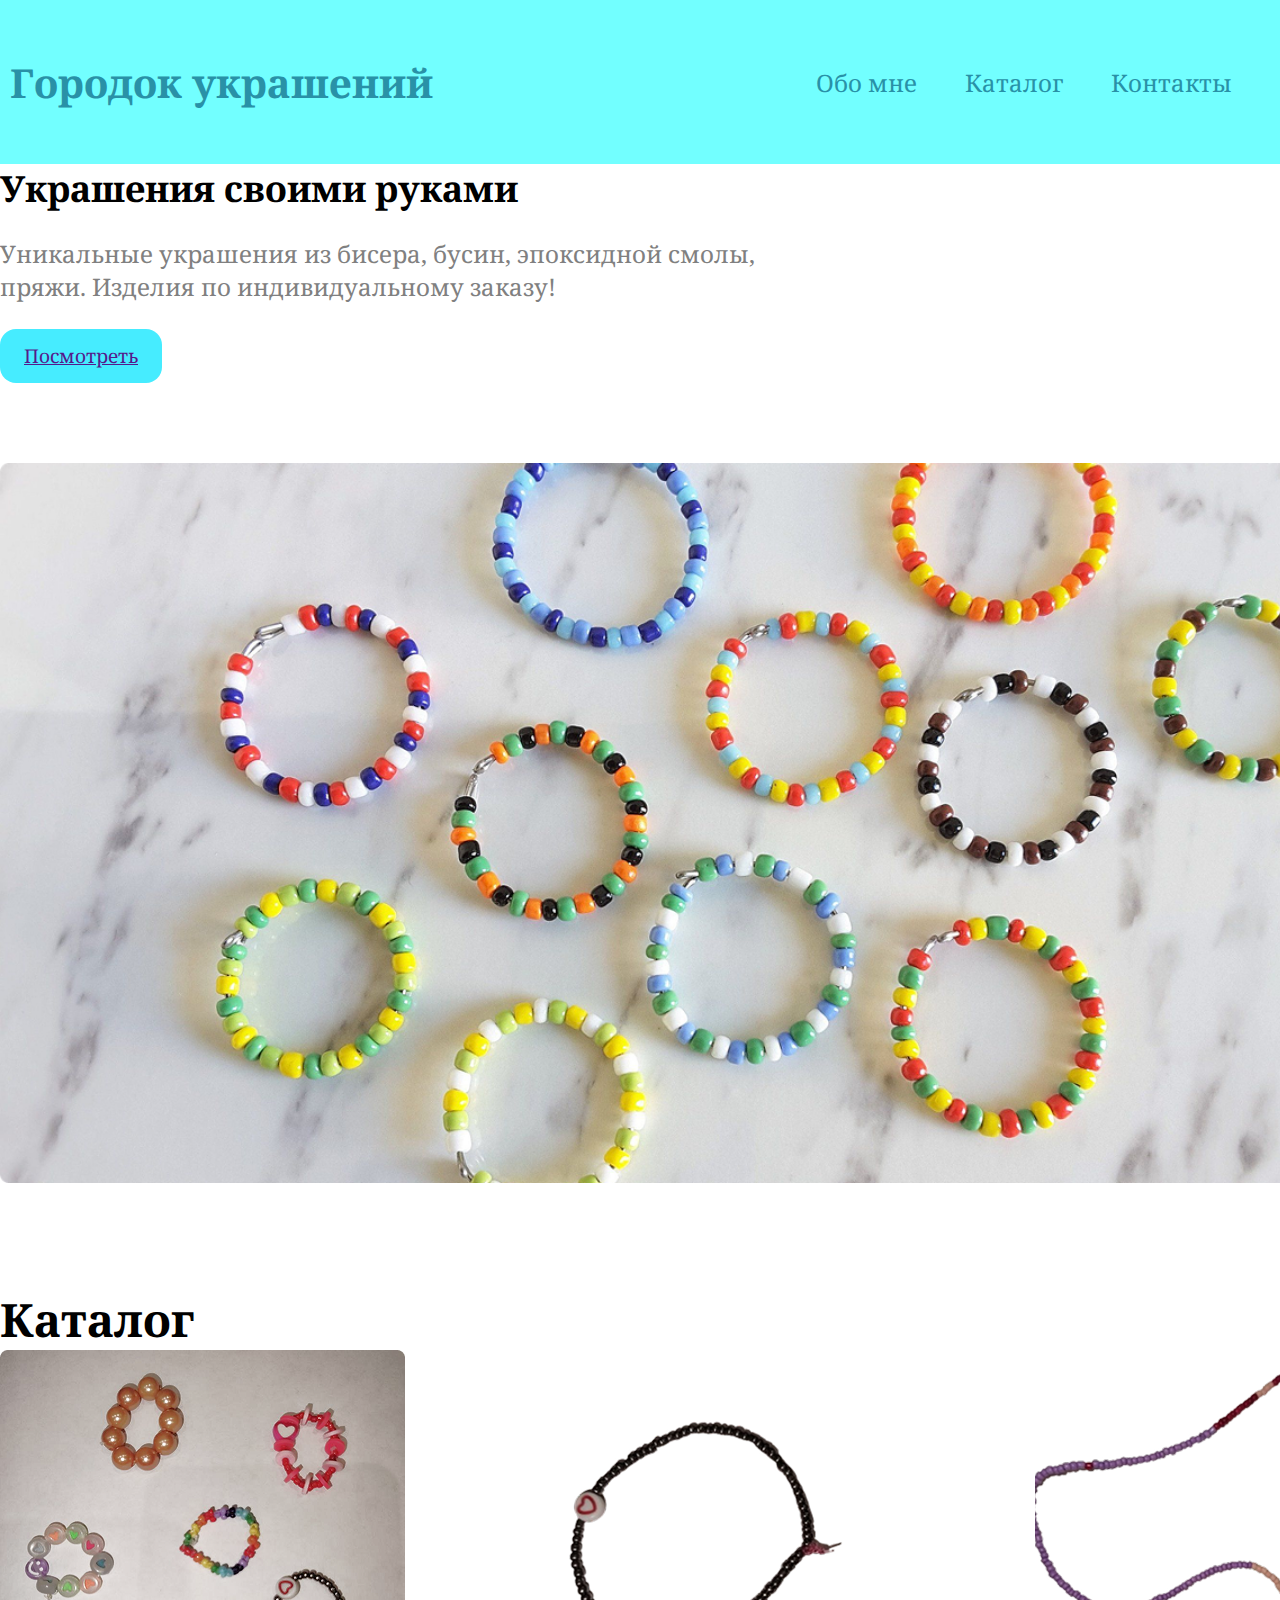
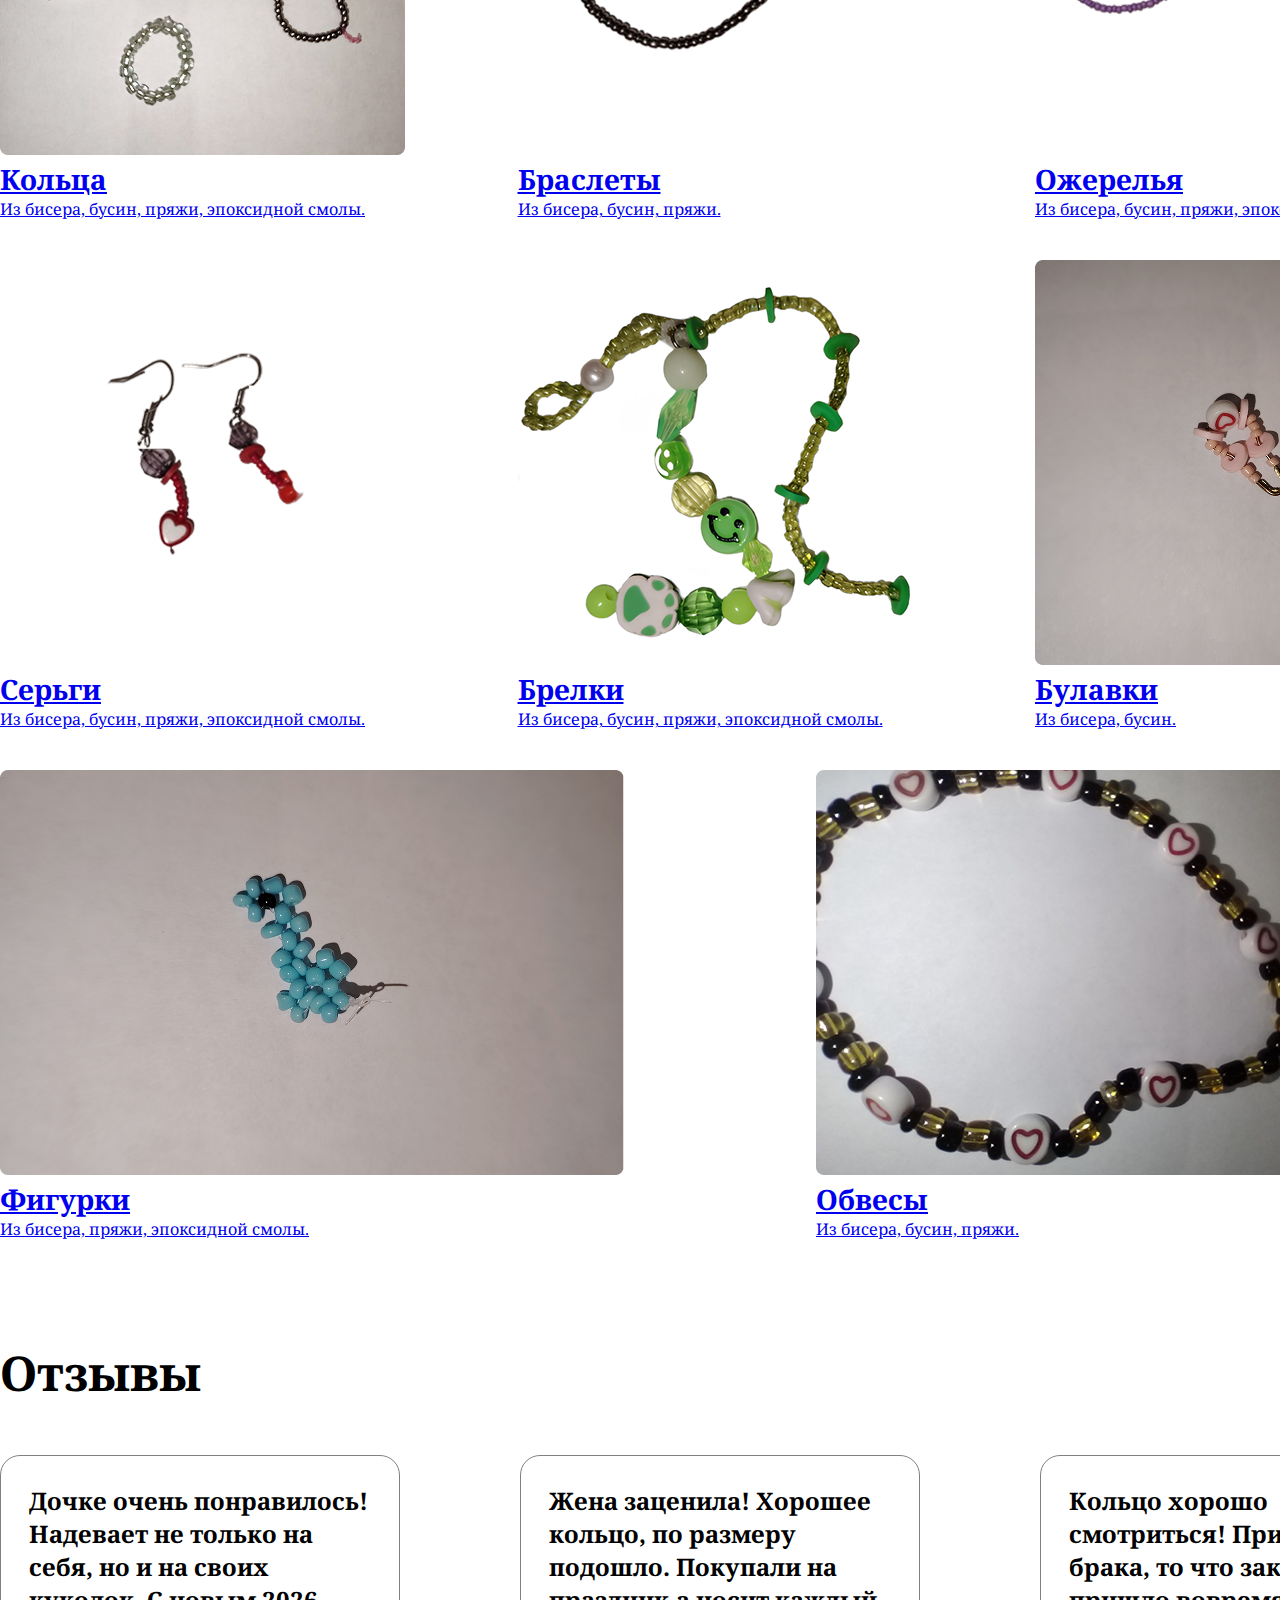
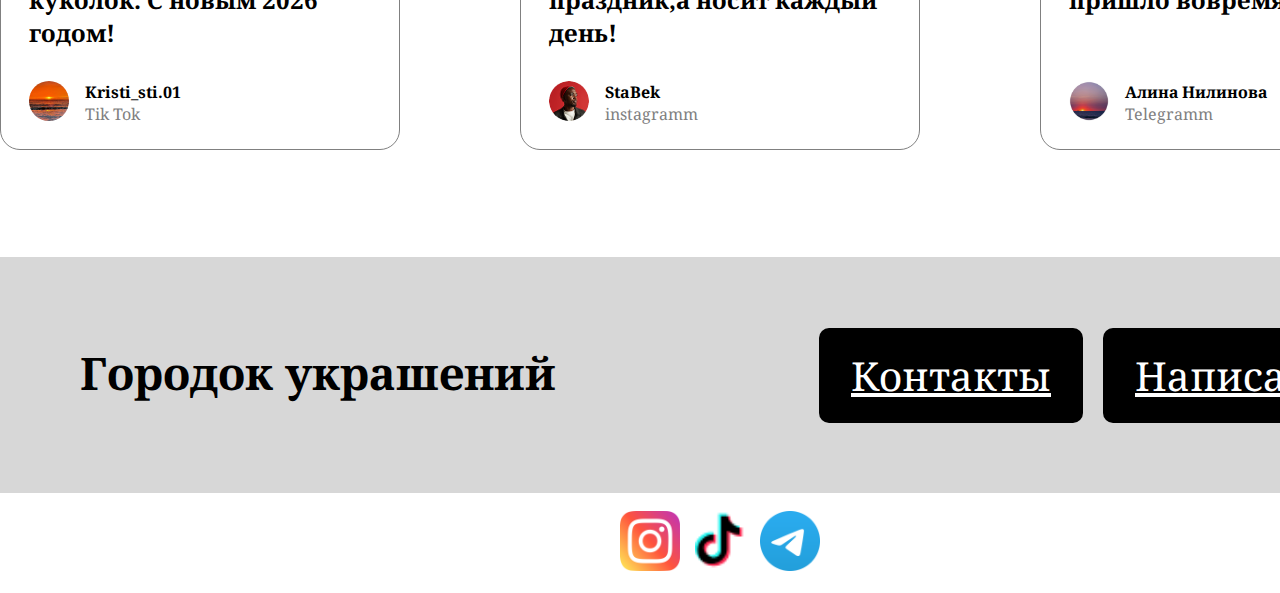
<file: index.html>
<!DOCTYPE html>
<html lang="ru">

<head>
    <meta charset="UTF-8">
    <meta name="viewport" content="width=device-width, initial-scale=1.0">
    <title>Городок украшений</title>
    <link rel="stylesheet" href="style.css">
</head>

<body>
    <div id="container">
        <div id="navigation">
            <h1 id="h1-gorodok">Городок украшений </h1>
            <nav>
                <a class="nav-link" href="/page/o-sebe.html">Обо мне</a>
                <a class="nav-link" href="#h2-katalojek">Каталог</a>
                <a class="nav-link" href="#kontaktys">Контакты</a>
                <a id="write" class="nav-link" href="https://t.me/ksen_xi01">Написать</a>
            </nav>
        </div>
        <div>
            <h1 id="h1-ykrashenia">Украшения своими руками </h1>
            <p id="opisanie"> Уникальные украшения из бисера, бусин, эпоксидной смолы, пряжи. Изделия по индивидуальному
                заказу!</p>
            <a id="watch" href="">Посмотреть</a>
        </div>
        <div>
            <img id="kolcha-banner" src="assets/kolcha.png" alt="">
        </div>
        <div>
            <h2 id="h2-katalojek"> Каталог</h2>
            <div id="katalojek">
                <div>
                    <a href="page/kolcha.html">
                        <img class="img-katalojek" src="assets/Image.png" alt="">
                        <h3 class="h3-katalojek">Кольца</h3>
                        <p class="p-katalojek">Из бисера, бусин, пряжи, эпоксидной смолы.</p>
                    </a>
                </div>
                <div>
                    <a href="page/braslets.html">
                        <img class="img-katalojek" src="assets/Image (1).png" alt="">
                        <h3 class="h3-katalojek">Браслеты</h3>
                        <p class="p-katalojek">Из бисера, бусин, пряжи.</p>
                    </a>
                </div>
                <div>
                    <a href="page/Ojerelia.html">
                        <img class="img-katalojek" src="assets/ojerelie.png" alt="">
                        <h3 class="h3-katalojek">Ожерелья</h3>
                        <p class="p-katalojek">Из бисера, бусин, пряжи, эпоксидной смолы.</p>
                    </a>
                </div>
                <div>
                    <a href="page/cergiiii.html">
                    <img class="img-katalojek" src="assets/Image.jpg" alt="">
                    <h3 class="h3-katalojek">Серьги</h3>
                    <p class="p-katalojek">Из бисера, бусин, пряжи, эпоксидной смолы.</p>
               </a>
             </div>
                <div>
                   <a href="page/brelki.html">
                    <img class="img-katalojek" src="assets/Image (1).jpg" alt="">
                    <h3 class="h3-katalojek">Брелки</h3>
                    <p class="p-katalojek">Из бисера, бусин, пряжи, эпоксидной смолы.</p>
                </a> 
            </div>
                <div>
                    <a href="page/bylayki.html">
                    <img class="img-katalojek" src="assets/Image (3).png" alt="">
                    <h3 class="h3-katalojek">Булавки</h3>
                    <p class="p-katalojek">Из бисера, бусин.</p>
               </a>
             </div>
                <div>
                    <a href="page/figyrki.html">
                    <img class="img-katalojek" src="assets/Image (4).png" alt="">
                    <h3 class="h3-katalojek">Фигурки</h3>
                    <p class="p-katalojek">Из бисера, пряжи, эпоксидной смолы.</p>
               </a>
             </div>
                <div>
                    <a href="page/obvesi.html">
                    <img class="img-katalojek" src="assets/Image (28).png" alt="">
                    <h3 class="h3-katalojek">Обвесы</h3>
                    <p class="p-katalojek">Из бисера, бусин, пряжи.</p>
               </a>
             </div>
            </div>
        </div>
        <div>
            <h2 id="h2-otzivi"> Отзывы</h2>
            <div class="otziv-box">
                <div class="otziv">
                    <h3 class="otziv-tekst">Дочке очень понравилось! Надевает не только на себя, но и на своих куколок. С новым 2026 годом!</h3>
                    <div>
                        <img class="otziv-foto" src="assets/i.webp" alt="">
                        <div>
                            <h4 class="otziv-name">Kristi_sti.01</h4>
                            <p class="otziv-soc-sech">Tik Tok</p>
                        </div>
                    </div>
                </div>
                <div class="otziv">
                    <h3 class="otziv-tekst">Жена заценила! Хорошее кольцо, по размеру подошло. Покупали на праздник,а носит каждый день!</h3>
                    <div>
                        <img class="otziv-foto" src="assets/Avatar.png" alt="">
                        <div>
                            <h4 class="otziv-name">StaBek</h4>
                            <p class="otziv-soc-sech">instagramm</p>
                        </div>
                    </div>
                </div>
                <div class="otziv">
                    <h3 class="otziv-tekst">Кольцо хорошо смотриться! Пришло без брака, то что заказали, пришло вовремя. </h3>
                    <div>
                        <img class="otziv-foto" src="assets/Zakatik.jpg" alt="">
                        <div>
                            <h4 class="otziv-name"> Алина Нилинова</h4>
                            <p class="otziv-soc-sech">Telegramm</p>
                        </div>
                    </div>
                </div>
            </div>
        </div>
        <div id="mysorka">
            <h1 id="h1-gorodochek">Городок украшений </h1>
            <div id="mysorka-knopoggg">
                <a class="kontakt" href="">Контакты</a>
                <a class="napisat" target="_blank" href="https://t.me/ksen_xi01">Написать</a>
            </div>
        </div>
        <div id="kontaktys">
            <a target="_blank" href="https://www.instagram.com/ksen_xi01">
                <img src="assets/instagram.png" alt="">
            </a>
            <a target="_blank" href="https://www.tiktok.com/@samusevich_ich">
                <img src="assets/tiktok 1.png" alt="">
            </a>
            <a target="_blank" href="https://t.me/ksen_xi01">
                <img src="assets/telegram.png" alt="">
            </a>

        </div>
    </div>
</body>

</html>
</file>
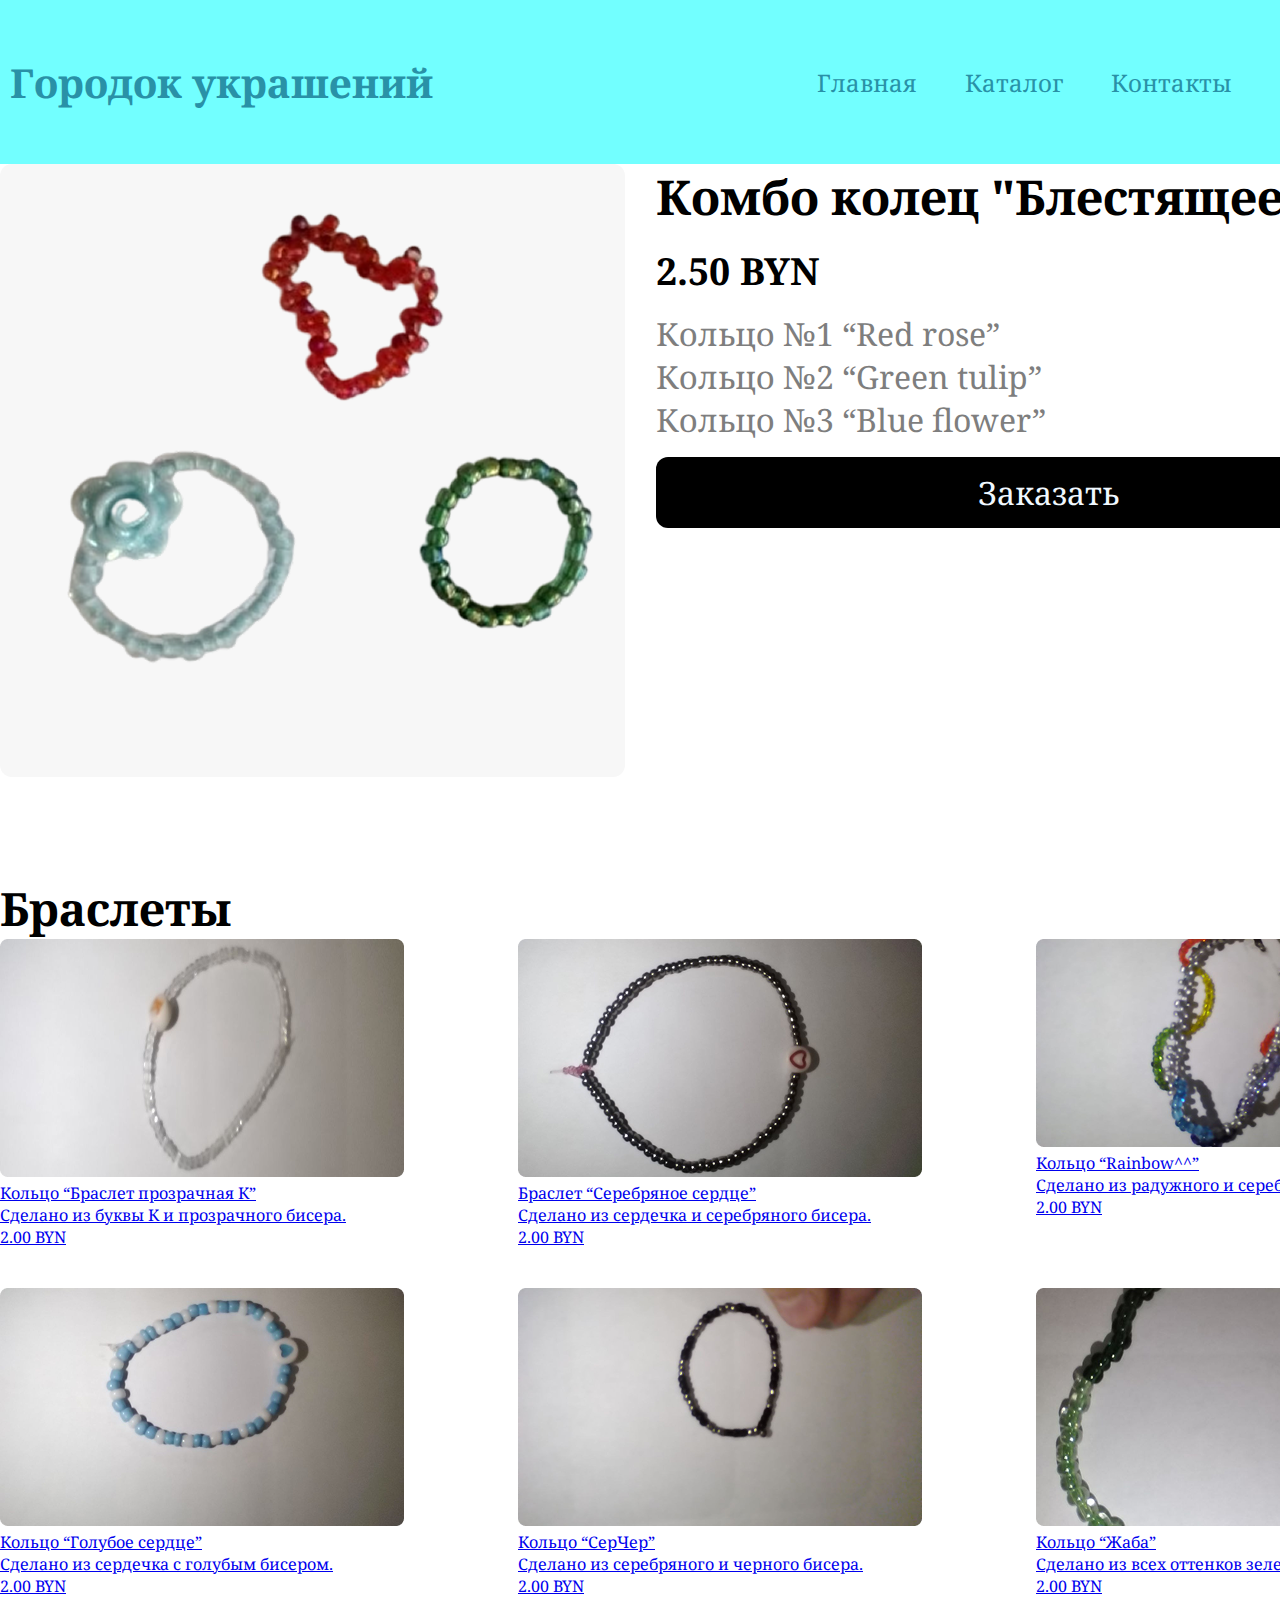
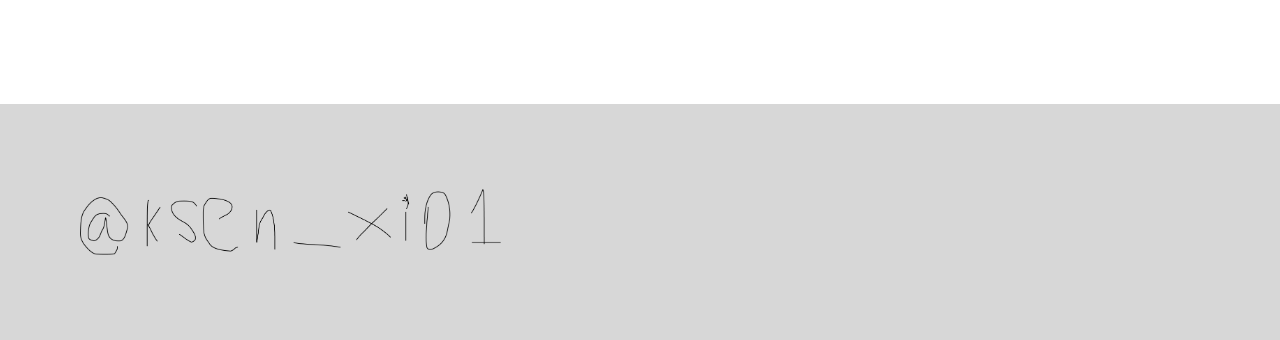
<file: braslets.html>
<!DOCTYPE html>
<html lang="en">

<head>
    <meta charset="UTF-8">
    <meta name="viewport" content="width=device-width, initial-scale=1.0">
    <title>Городок украшений</title>
    <link rel="stylesheet" href="../style.css">
</head>

<body>
    <div id="container">
        <div id="navigation">
            <h1 id="h1-gorodok">Городок украшений </h1>
            <nav>
                <a class="nav-link" href="../index.html">Главная</a>
                <a class="nav-link" href="../index.html#h2-katalojek">Каталог</a>
                <a class="nav-link" href="#kontaktys">Контакты</a>
                <a id="write" class="nav-link" href="https://t.me/ksen_xi01">Написать</a>
            </nav>
        </div>
        <div id="ak4ia">
            <img src="../assets/Image (6).png" alt="">
            <div id="photo-ak4ii">
                <h2 id="h2-ak4ii"> Комбо колец "Блестящее трио" </h2>
                <h3 id="ak4ii-4ena"> 2.50 BYN</h3>
                <p id="p-ak4ii"> Кольцо №1 “Red rose” <br>
                    Кольцо №2 “Green tulip” <br>
                    Кольцо №3 “Blue flower”</p>
                <a class="a-zak4ii" href=""> Заказать </a>
            </div>
        </div>
        <div>
            <h2 id="h2-vibor-kole4"> Браслеты </h2>
            <div id="vibor-kole4">
                <div>
                    <a href="https://t.me/ksen_xi01">
                        <img class="img-vile4" src="../assets/Image (21).png" alt="">
                        <p class="p-vibor-kole4"> Кольцо “Браслет прозрачная К” </p>
                        <p class="p-vibor-kole4"> Сделано из буквы К и прозрачного бисера. </p>
                        <p class="p-vibor-kole4"> 2.00 BYN </p>
                    </a>
                </div>
                <div>
                    <a href="https://t.me/ksen_xi01">
                        <img class="img-vile4" src="../assets/Image (23).png" alt="">
                        <p class="p-vibor-kole4"> Браслет “Серебряное сердце” </p>
                        <p class="p-vibor-kole4"> Сделано из сердечка и серебряного бисера. </p>
                        <p class="p-vibor-kole4"> 2.00 BYN </p>
                    </a>
                </div>
                <div>
                    <a href="https://t.me/ksen_xi01">
                        <img class="img-vile4" src="../assets/Image (24).png" alt="">
                        <p class="p-vibor-kole4"> Кольцо “Rainbow^^” </p>
                        <p class="p-vibor-kole4"> Сделано из радужного и серебряного бисера. </p>
                        <p class="p-vibor-kole4"> 2.00 BYN </p>
                    </a>
                </div>
                <div>
                    <a href="https://t.me/ksen_xi01">
                        <img class="img-vile4" src="../assets/Image (25).png" alt="">
                        <p class="p-vibor-kole4"> Кольцо “Голубое сердце” </p>
                        <p class="p-vibor-kole4"> Сделано из сердечка с голубым бисером. </p>
                        <p class="p-vibor-kole4"> 2.00 BYN </p>
                    </a>
                </div>
                <div>
                    <a href="https://t.me/ksen_xi01">
                        <img class="img-vile4" src="../assets/Image (26).png" alt="">
                        <p class="p-vibor-kole4"> Кольцо “СерЧер” </p>
                        <p class="p-vibor-kole4"> Сделано из серебряного и черного бисера. </p>
                        <p class="p-vibor-kole4"> 2.00 BYN </p>
                    </a>
                </div>
                <div>
                    <a href="https://t.me/ksen_xi01">
                        <img class="img-vile4" src="../assets/Image (27).png" alt="">
                        <p class="p-vibor-kole4"> Кольцо “Жаба” </p>
                        <p class="p-vibor-kole4"> Сделано из всех оттенков зеленого бисера. </p>
                        <p class="p-vibor-kole4"> 2.00 BYN </p>
                    </a>
                </div>


            </div>

        </div>
        <div id="ksen_xi01">
            <img src="../assets/Group 1.png" alt="">
        </div>
    </div>

</body>

</html>
</file>
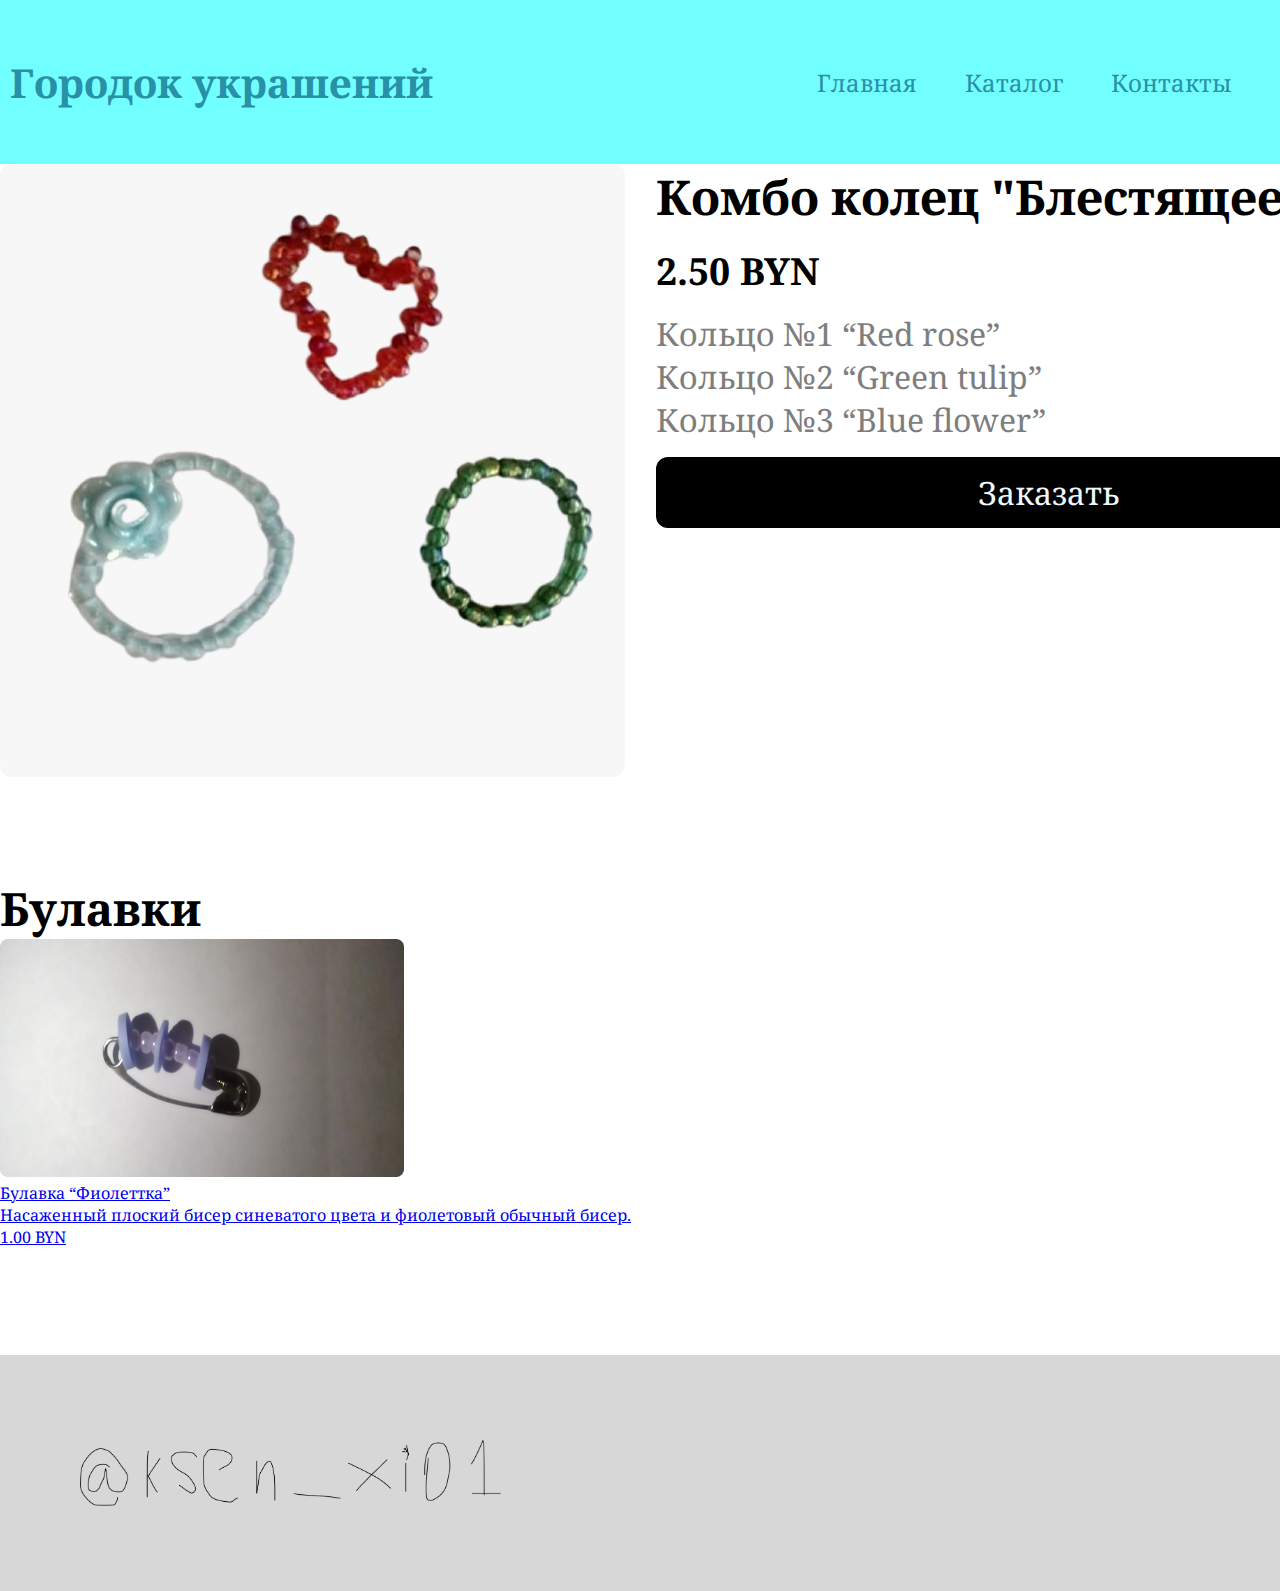
<file: page/bylayki.html>
<!DOCTYPE html>
<!DOCTYPE html>
<html lang="en">

<head>
    <meta charset="UTF-8">
    <meta name="viewport" content="width=device-width, initial-scale=1.0">
    <title>Городок украшений</title>
    <link rel="stylesheet" href="../style.css">
</head>

<body>
    <div id="container">
        <div id="navigation">
            <h1 id="h1-gorodok">Городок украшений </h1>
            <nav>
                <a class="nav-link" href="../index.html">Главная</a>
                <a class="nav-link" href="../index.html#h2-katalojek">Каталог</a>
                <a class="nav-link" href="#kontaktys">Контакты</a>
                <a id="write" class="nav-link" href="https://t.me/ksen_xi01">Написать</a>
            </nav>
        </div>
        <div id="ak4ia">
            <img src="../assets/Image (6).png" alt="">
            <div id="photo-ak4ii">
                <h2 id="h2-ak4ii"> Комбо колец "Блестящее трио" </h2>
                <h3 id="ak4ii-4ena"> 2.50 BYN</h3>
                <p id="p-ak4ii"> Кольцо №1 “Red rose” <br>
                    Кольцо №2 “Green tulip” <br>
                    Кольцо №3 “Blue flower”</p>
                <a class="a-zak4ii" href=""> Заказать </a>
            </div>
        </div>
        <div>
            <h2 id="h2-vibor-kole4"> Булавки </h2>
            <div id="vibor-kole4">
                <div>
                    <a href="https://t.me/ksen_xi01">
                        <img class="img-vile4" src="../assets/Image (32).png" alt="">
                        <p class="p-vibor-kole4"> Булавка “Фиолеттка” </p>
                        <p class="p-vibor-kole4"> Насаженный плоский бисер синеватого цвета и фиолетовый обычный бисер. </p>
                        <p class="p-vibor-kole4"> 1.00 BYN </p>
                    </a>
                </div>


            </div>

        </div>
        <div id="ksen_xi01">
            <img src="../assets/Group 1.png" alt="">
        </div>
    </div>

</body>

</html>
</file>
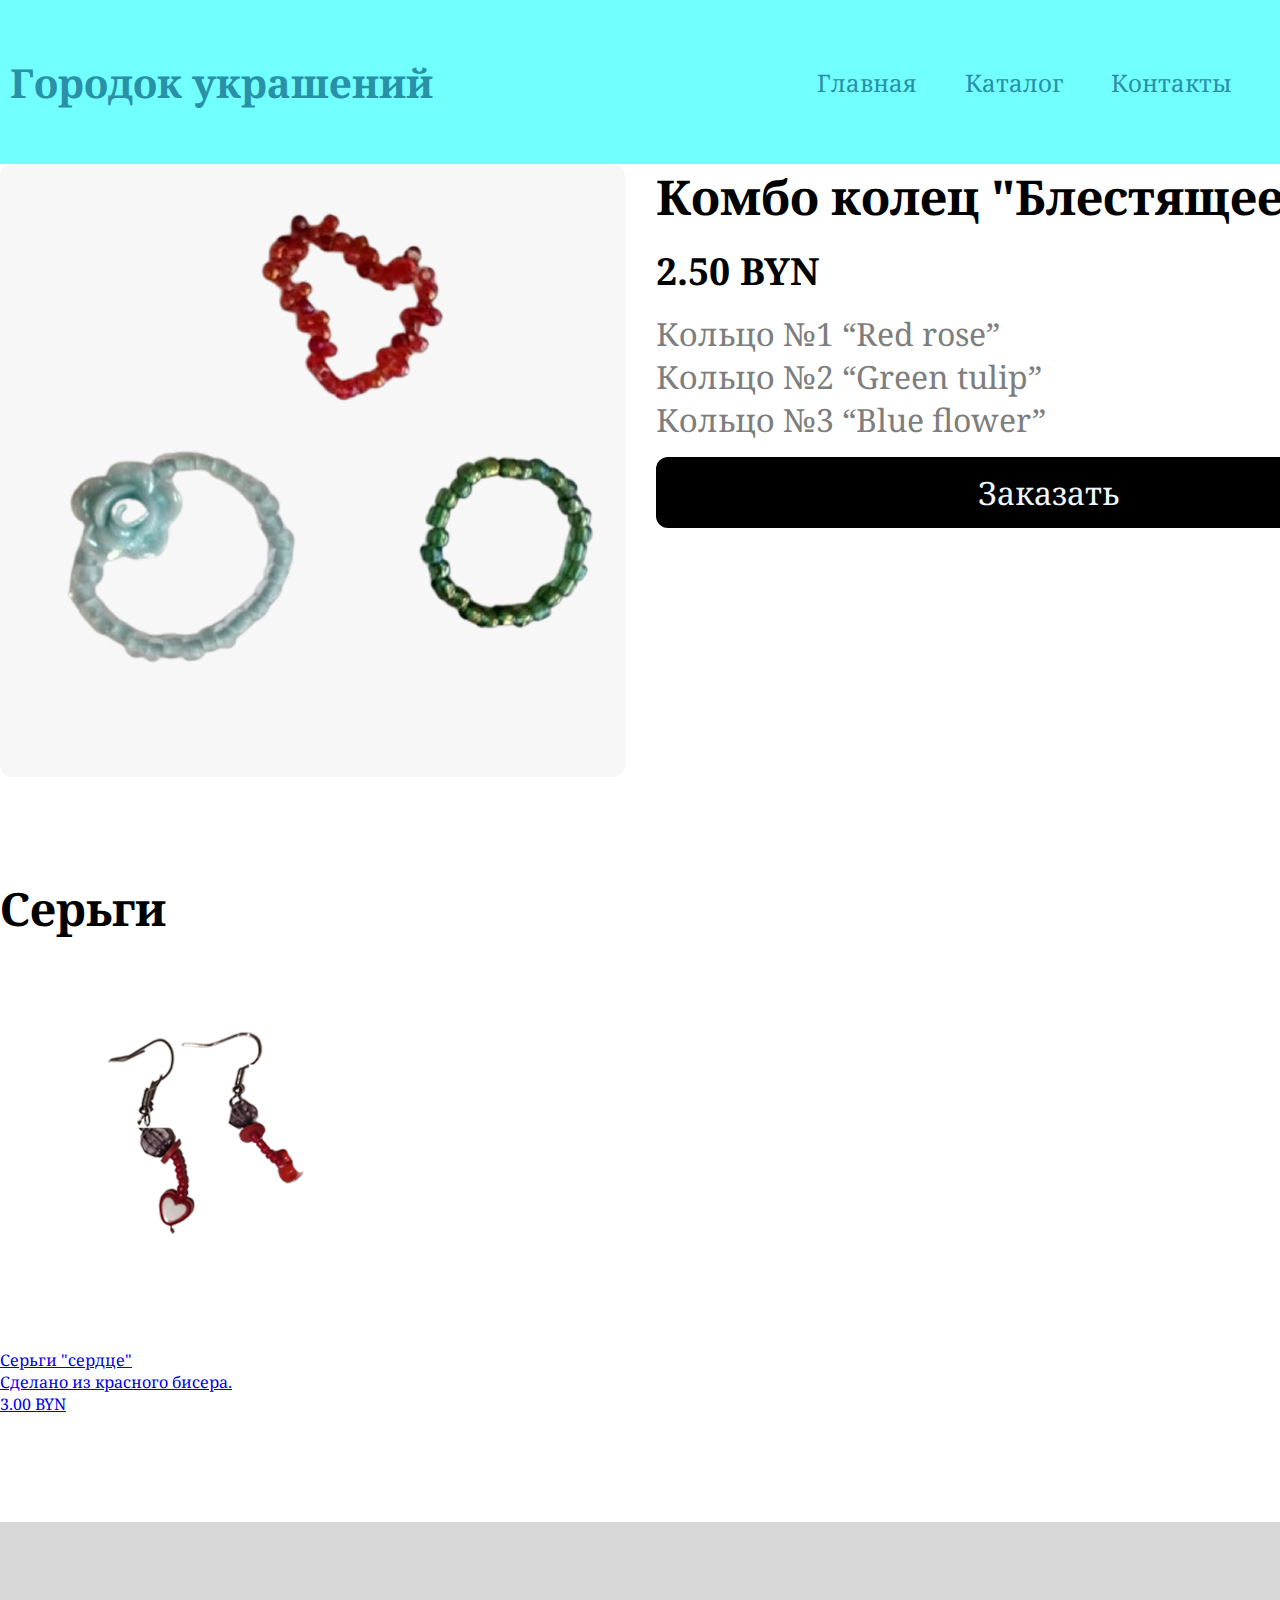
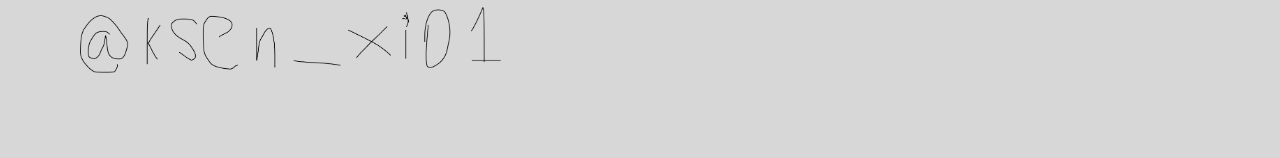
<file: page/cergiiii.html>
<!DOCTYPE html>
<!DOCTYPE html>
<html lang="en">

<head>
    <meta charset="UTF-8">
    <meta name="viewport" content="width=device-width, initial-scale=1.0">
    <title>Городок украшений</title>
    <link rel="stylesheet" href="../style.css">
</head>

<body>
    <div id="container">
        <div id="navigation">
            <h1 id="h1-gorodok">Городок украшений </h1>
            <nav>
                <a class="nav-link" href="../index.html">Главная</a>
                <a class="nav-link" href="../index.html#h2-katalojek">Каталог</a>
                <a class="nav-link" href="#kontaktys">Контакты</a>
                <a id="write" class="nav-link" href="https://t.me/ksen_xi01">Написать</a>
            </nav>
        </div>
        <div id="ak4ia">
            <img src="../assets/Image (6).png" alt="">
            <div id="photo-ak4ii">
                <h2 id="h2-ak4ii"> Комбо колец "Блестящее трио" </h2>
                <h3 id="ak4ii-4ena"> 2.50 BYN</h3>
                <p id="p-ak4ii"> Кольцо №1 “Red rose” <br>
                    Кольцо №2 “Green tulip” <br>
                    Кольцо №3 “Blue flower”</p>
                <a class="a-zak4ii" href=""> Заказать </a>
            </div>
        </div>
        <div>
            <h2 id="h2-vibor-kole4"> Серьги </h2>
            <div id="vibor-kole4">
                <div>
                    <a href="https://t.me/ksen_xi01">
                        <img class="img-vile4" src="../assets/Image (2).jpg" alt="">
                        <p class="p-vibor-kole4"> Серьги "сердце" </p>
                        <p class="p-vibor-kole4"> Сделано из красного бисера. </p>
                        <p class="p-vibor-kole4"> 3.00 BYN </p>
                    </a>
                </div>
 


            </div>

        </div>
        <div id="ksen_xi01">
            <img src="../assets/Group 1.png" alt="">
        </div>
    </div>

</body>

</html>
</file>
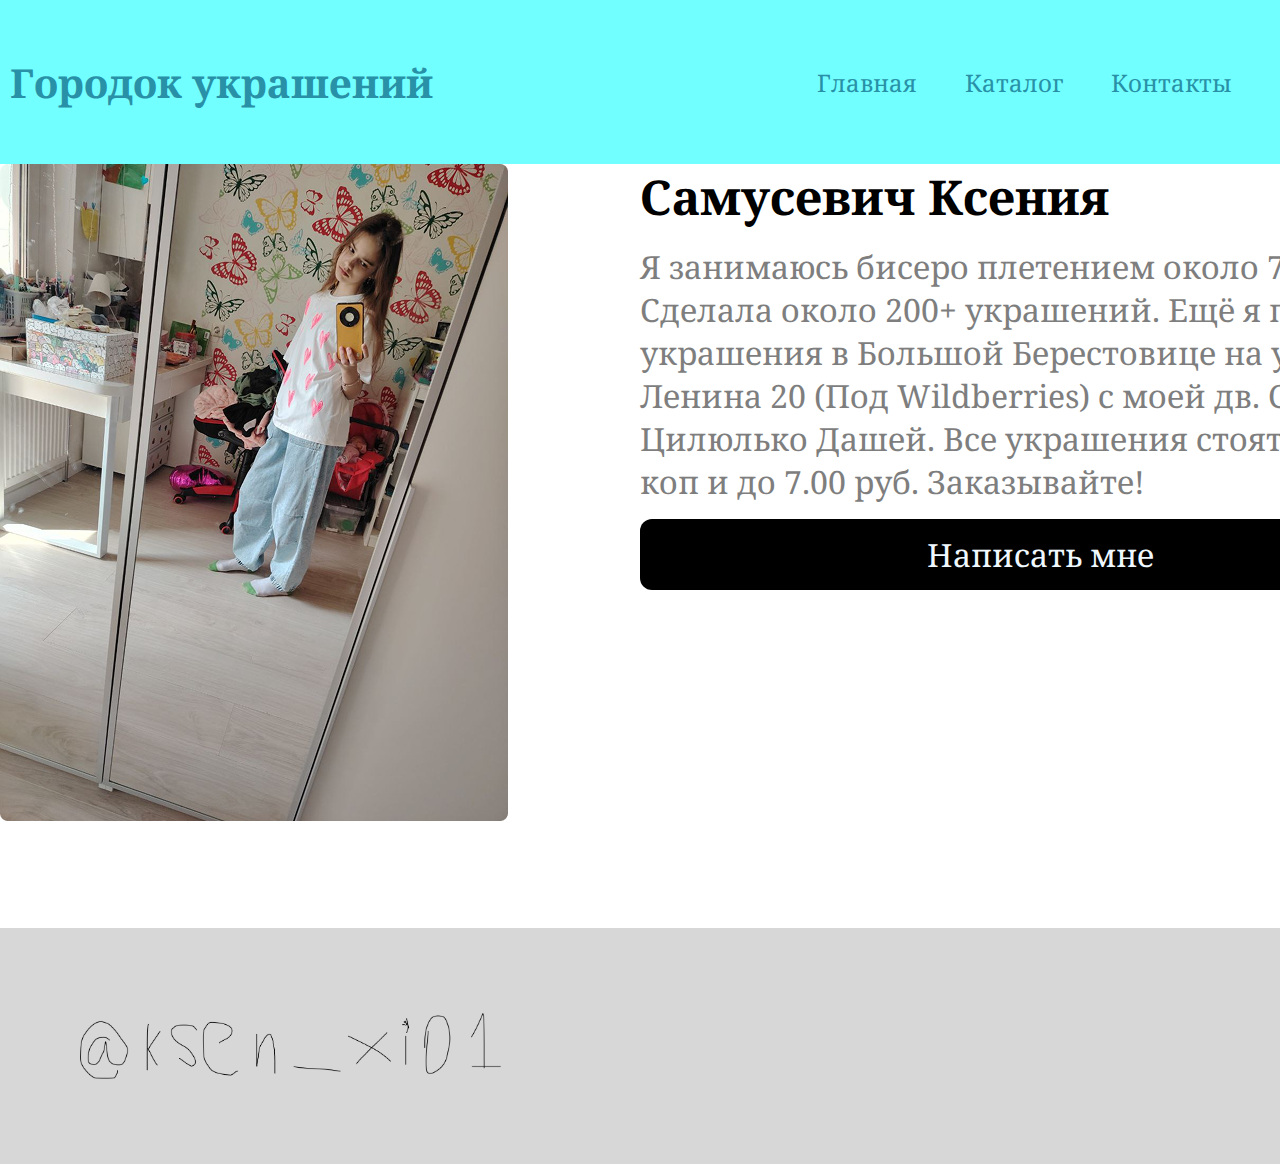
<file: page/o-sebe.html>
<!DOCTYPE html>
<!DOCTYPE html>
<html lang="en">

<head>
    <meta charset="UTF-8">
    <meta name="viewport" content="width=device-width, initial-scale=1.0">
    <title>Городок украшений</title>
    <link rel="stylesheet" href="../style.css">
</head>

<body>
    <div id="container">
        <div id="navigation">
            <h1 id="h1-gorodok">Городок украшений </h1>
            <nav>
                <a class="nav-link" href="../index.html">Главная</a>
                <a class="nav-link" href="../index.html#h2-katalojek">Каталог</a>
                <a class="nav-link" href="#kontaktys">Контакты</a>
                <a id="write" class="nav-link" href="https://t.me/ksen_xi01">Написать</a>
            </nav>
        </div>


        <div id="ak4ia">
            <img src="../assets/Image (36).png" alt="">
            <div id="photo-ak4ii">
                <h2 id="h2-ak4ii"> Самусевич Ксения </h2>
                <p id="p-ak4ii"> Я занимаюсь бисеро плетением около 7 лет. Сделала около 200+ украшений. Ещё я продаю украшения в Большой Берестовице на улице Ленина 20 (Под Wildberries) с моей дв. Сестрой Цилюлько Дашей. Все украшения стоят от 0.50 коп и до 7.00 руб. Заказывайте!
                </p>
                <a class="a-zak4ii" href="https://t.me/ksen_xi01"> Написать мне </a>
            </div>
        </div>


        <div id="ksen_xi01">
            <img src="../assets/Group 1.png" alt="">
        </div>
    </div>

</body>

</html>
</file>
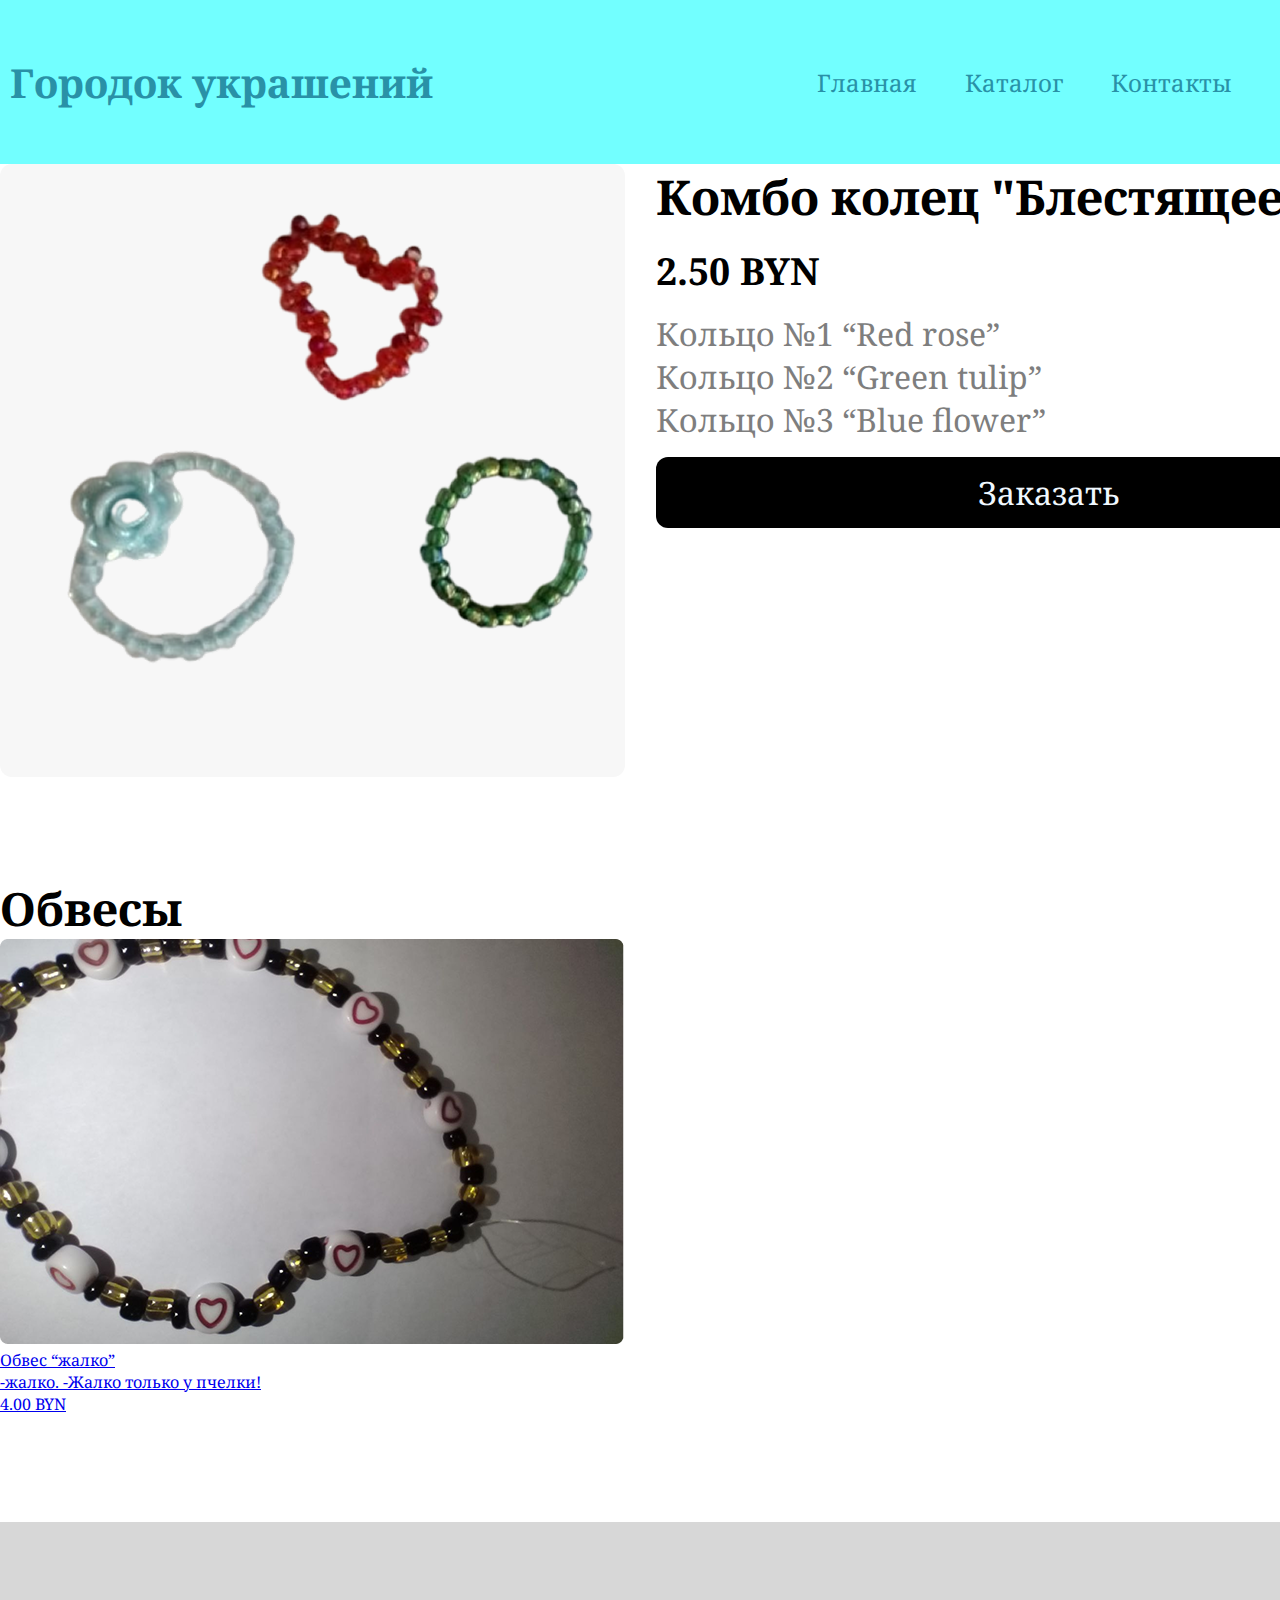
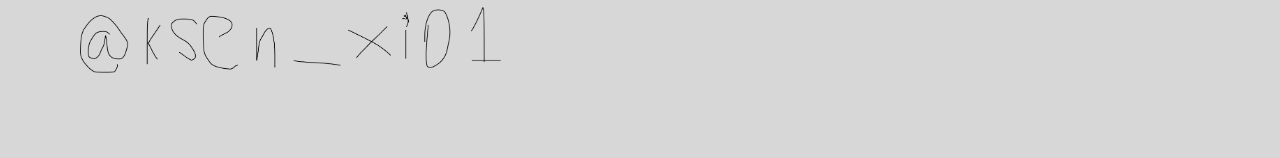
<file: page/obvesi.html>
<!DOCTYPE html>
<!DOCTYPE html>
<html lang="en">

<head>
    <meta charset="UTF-8">
    <meta name="viewport" content="width=device-width, initial-scale=1.0">
    <title>Городок украшений</title>
    <link rel="stylesheet" href="../style.css">
</head>

<body>
    <div id="container">
        <div id="navigation">
            <h1 id="h1-gorodok">Городок украшений </h1>
            <nav>
                <a class="nav-link" href="../index.html">Главная</a>
                <a class="nav-link" href="../index.html#h2-katalojek">Каталог</a>
                <a class="nav-link" href="#kontaktys">Контакты</a>
                <a id="write" class="nav-link" href="https://t.me/ksen_xi01">Написать</a>
            </nav>
        </div>
        <div id="ak4ia">
            <img src="../assets/Image (6).png" alt="">
            <div id="photo-ak4ii">
                <h2 id="h2-ak4ii"> Комбо колец "Блестящее трио" </h2>
                <h3 id="ak4ii-4ena"> 2.50 BYN</h3>
                <p id="p-ak4ii"> Кольцо №1 “Red rose” <br>
                    Кольцо №2 “Green tulip” <br>
                    Кольцо №3 “Blue flower”</p>
                <a class="a-zak4ii" href=""> Заказать </a>
            </div>
        </div>
        <div>
            <h2 id="h2-vibor-kole4"> Обвесы </h2>
            <div id="vibor-kole4">
                <div>
                    <a href="https://t.me/ksen_xi01">
                        <img class="img-vile4" src="../assets/Image (33).png" alt="">
                        <p class="p-vibor-kole4"> Обвес “жалко” </p>
                        <p class="p-vibor-kole4"> -жалко. -Жалко только у пчелки! </p>
                        <p class="p-vibor-kole4"> 4.00 BYN </p>
                    </a>
                </div>



            </div>

        </div>
        <div id="ksen_xi01">
            <img src="../assets/Group 1.png" alt="">
        </div>
    </div>

</body>

</html>
</file>
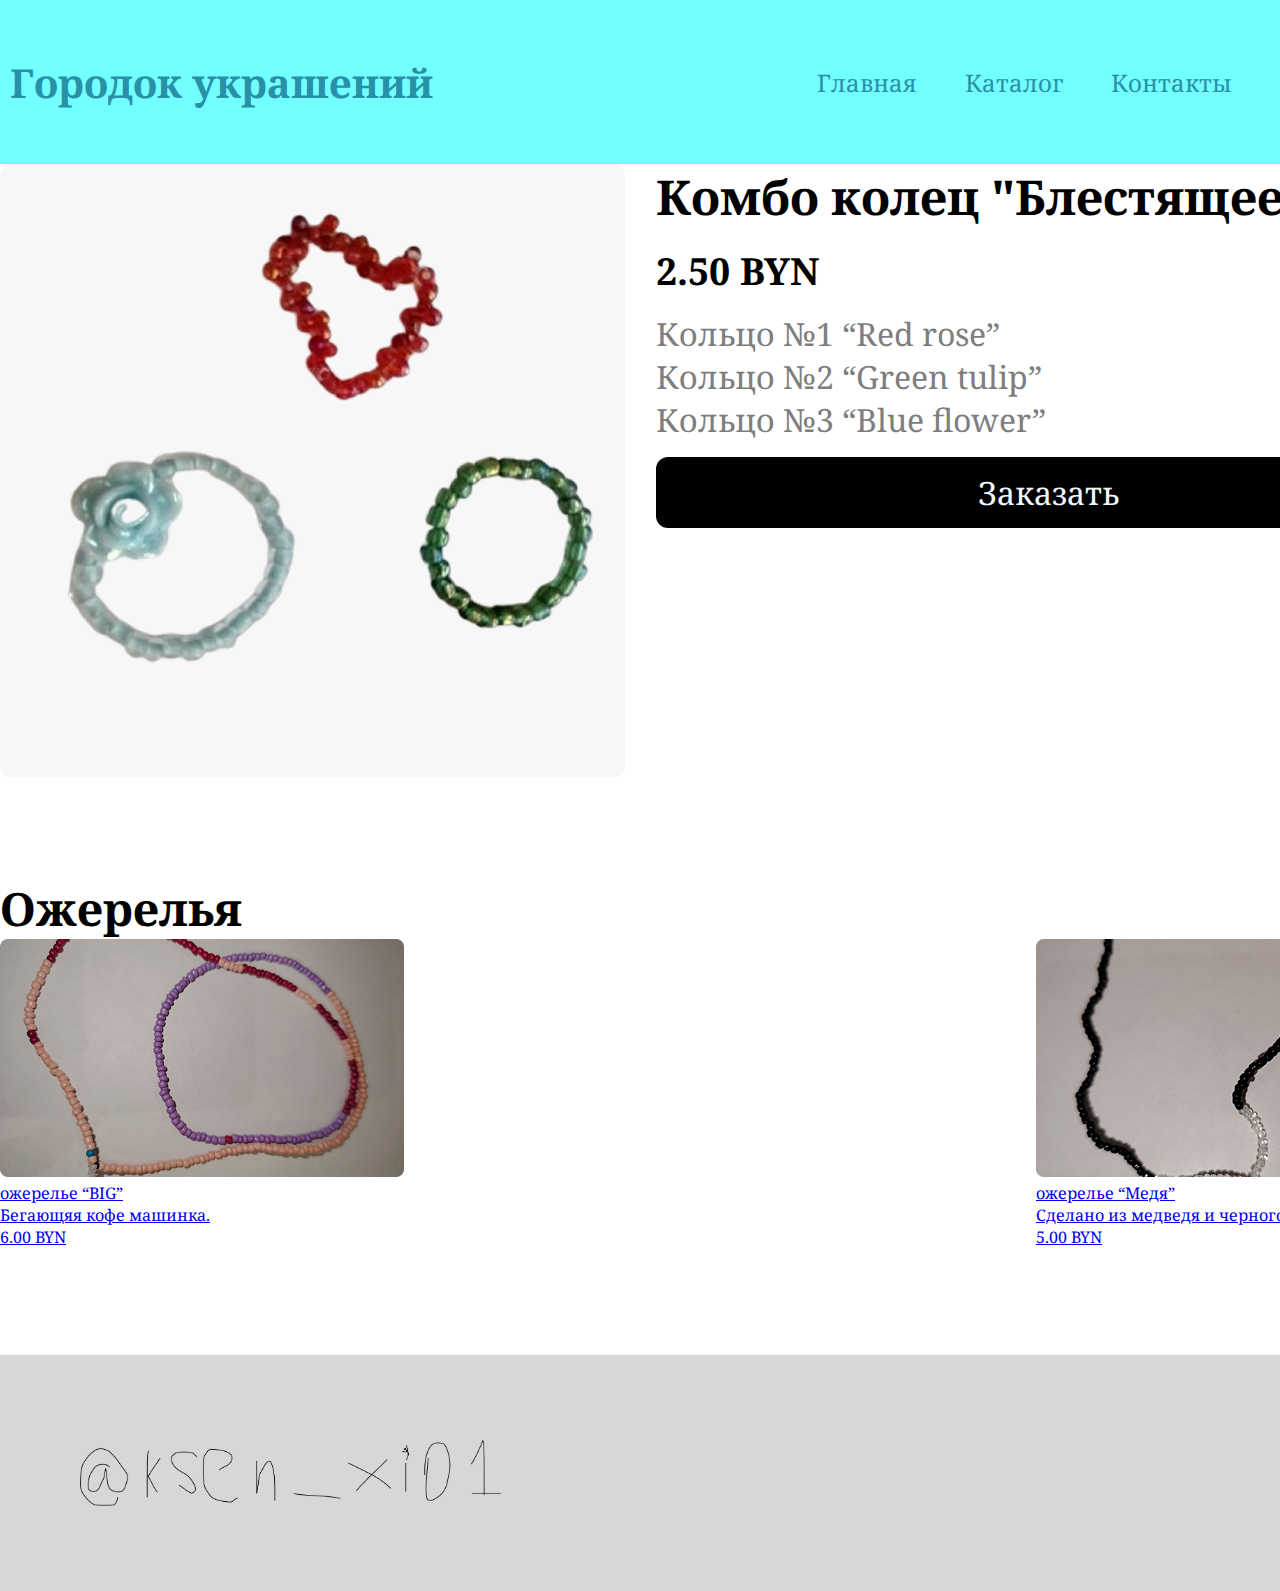
<file: page/Ojerelia.html>
<!DOCTYPE html>
<!DOCTYPE html>
<html lang="en">

<head>
    <meta charset="UTF-8">
    <meta name="viewport" content="width=device-width, initial-scale=1.0">
    <title>Городок украшений</title>
    <link rel="stylesheet" href="../style.css">
</head>

<body>
    <div id="container">
        <div id="navigation">
            <h1 id="h1-gorodok">Городок украшений </h1>
            <nav>
                <a class="nav-link" href="../index.html">Главная</a>
                <a class="nav-link" href="../index.html#h2-katalojek">Каталог</a>
                <a class="nav-link" href="#kontaktys">Контакты</a>
                <a id="write" class="nav-link" href="https://t.me/ksen_xi01">Написать</a>
            </nav>
        </div>
        <div id="ak4ia">
            <img src="../assets/Image (6).png" alt="">
            <div id="photo-ak4ii">
                <h2 id="h2-ak4ii"> Комбо колец "Блестящее трио" </h2>
                <h3 id="ak4ii-4ena"> 2.50 BYN</h3>
                <p id="p-ak4ii"> Кольцо №1 “Red rose” <br>
                    Кольцо №2 “Green tulip” <br>
                    Кольцо №3 “Blue flower”</p>
                <a class="a-zak4ii" href=""> Заказать </a>
            </div>
        </div>
        <div>
            <h2 id="h2-vibor-kole4"> Ожерелья </h2>
            <div id="vibor-kole4">
                <div>
                    <a href="https://t.me/ksen_xi01">
                        <img class="img-vile4" src="../assets/Image (34).png" alt="">
                        <p class="p-vibor-kole4"> ожерелье “BIG” </p>
                        <p class="p-vibor-kole4"> Бегающяя кофе машинка. </p>
                        <p class="p-vibor-kole4"> 6.00 BYN </p>
                    </a>
                </div>
                <div>
                    <a href="https://t.me/ksen_xi01">
                        <img class="img-vile4" src="../assets/Image (35).png" alt="">
                        <p class="p-vibor-kole4"> ожерелье “Медя” </p>
                        <p class="p-vibor-kole4"> Сделано из медведя и черного,серого бисера. </p>
                        <p class="p-vibor-kole4"> 5.00 BYN </p>
                    </a>
                </div>



            </div>

        </div>
        <div id="ksen_xi01">
            <img src="../assets/Group 1.png" alt="">
        </div>
    </div>

</body>

</html>
</file>
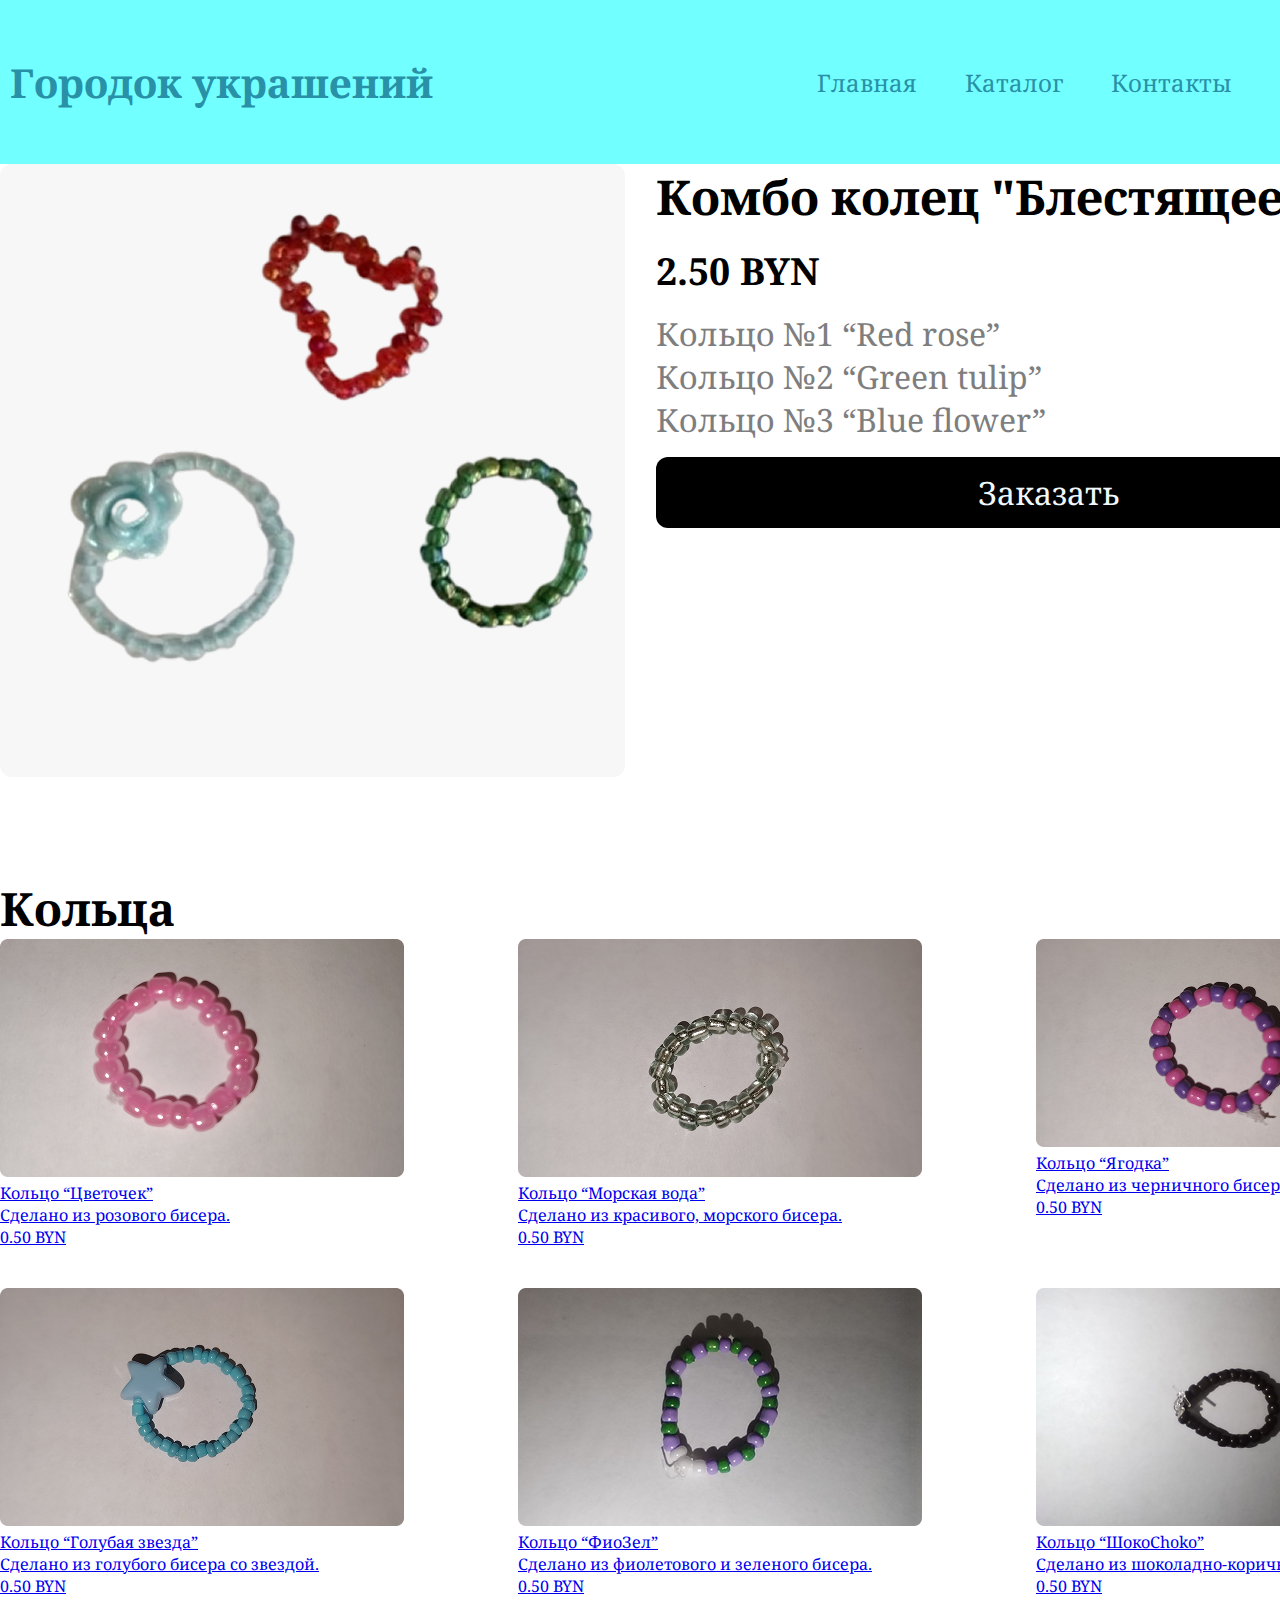
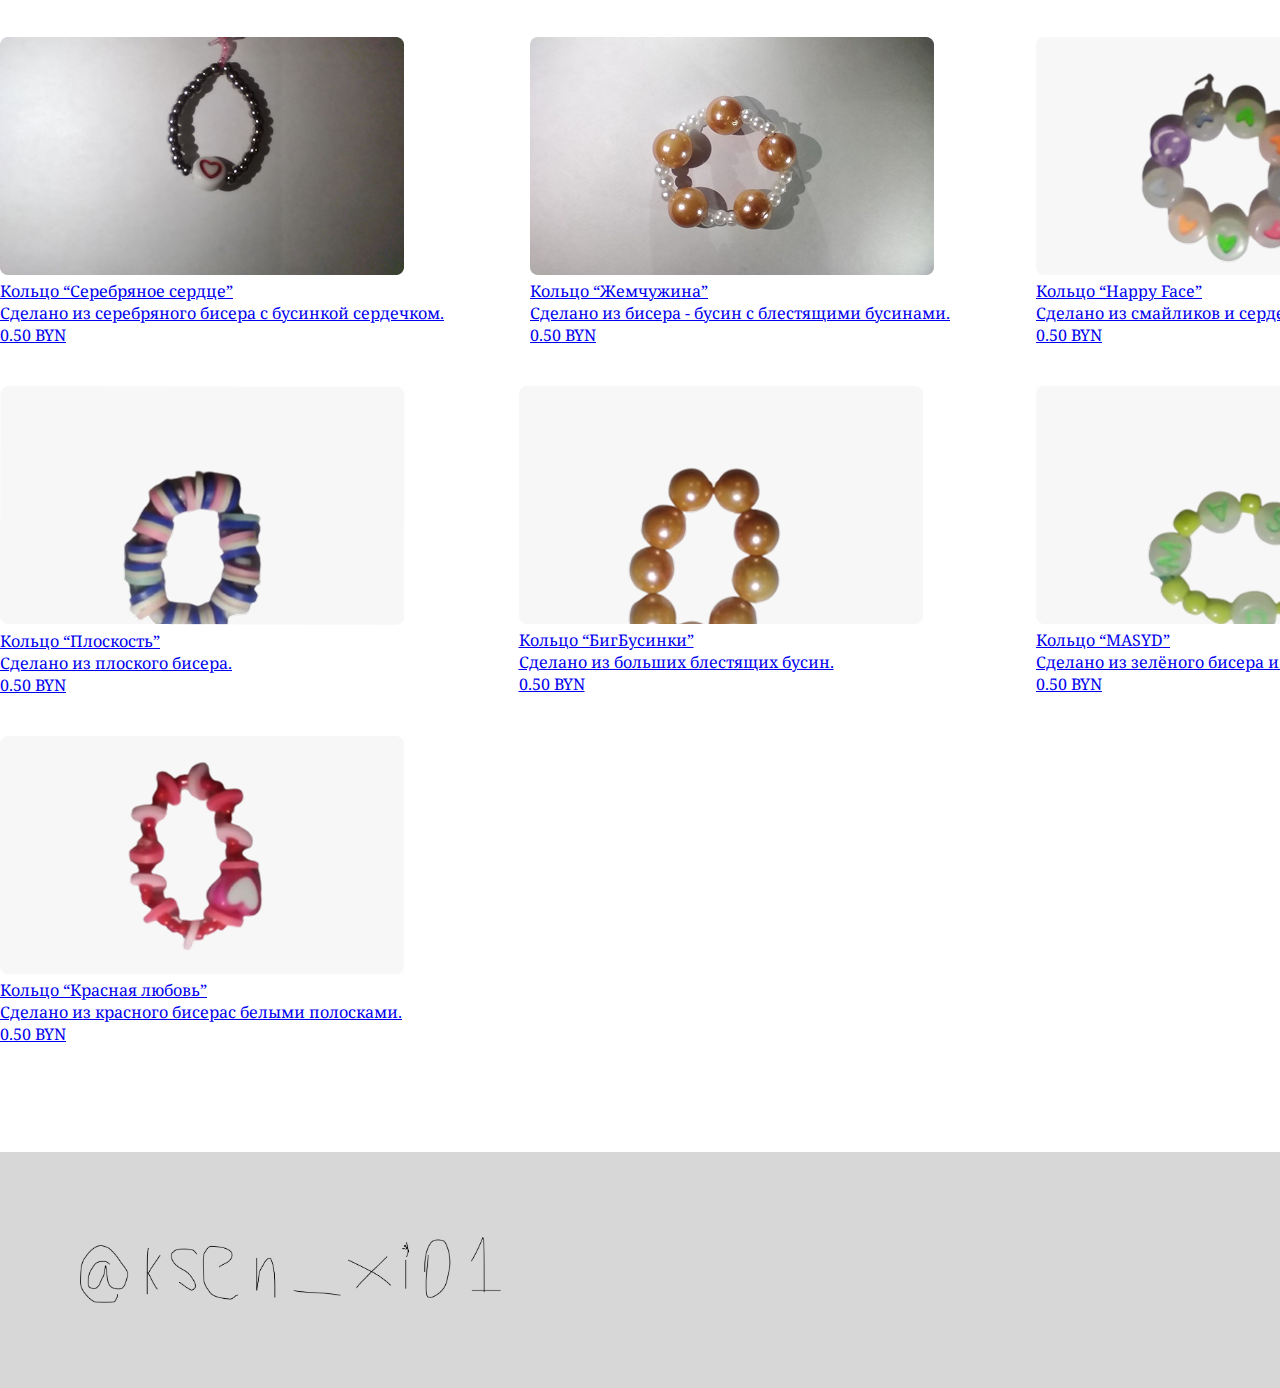
<file: page/Tovarchik.html>
<!DOCTYPE html>
<html lang="en">

<head>
    <meta charset="UTF-8">
    <meta name="viewport" content="width=device-width, initial-scale=1.0">
    <title>Городок украшений</title>
    <link rel="stylesheet" href="../style.css">
</head>

<body>
    <div id="container">
        <div id="navigation">
            <h1 id="h1-gorodok">Городок украшений </h1>
            <nav>
                <a class="nav-link" href="../index.html">Главная</a>
                <a class="nav-link" href="../index.html#h2-katalojek">Каталог</a>
                <a class="nav-link" href="#kontaktys">Контакты</a>
                <a id="write" class="nav-link" href="https://t.me/ksen_xi01">Написать</a>
            </nav>
        </div>
        <div id="ak4ia">
            <img src="../assets/Image (6).png" alt="">
            <div id="photo-ak4ii">
                <h2 id="h2-ak4ii"> Комбо колец "Блестящее трио" </h2>
                <h3 id="ak4ii-4ena"> 2.50 BYN</h3>
                <p id="p-ak4ii"> Кольцо №1 “Red rose” <br>
                    Кольцо №2 “Green tulip” <br>
                    Кольцо №3 “Blue flower”</p>
                <a class="a-zak4ii" href=""> Заказать </a>
            </div>
        </div>
        <div>
            <h2 id="h2-vibor-kole4"> Кольца </h2>
            <div id="vibor-kole4">
                <div>
                    <a href="https://t.me/ksen_xi01">
                        <img class="img-vile4" src="../assets/Image (8).png" alt="">
                        <p class="p-vibor-kole4"> Кольцо “Цветочек” </p>
                        <p class="p-vibor-kole4"> Сделано из розового бисера. </p>
                        <p class="p-vibor-kole4"> 0.50 BYN </p>
                    </a>
                </div>
                <div>
                    <a href="https://t.me/ksen_xi01">
                        <img class="img-vile4" src="../assets/Image (9).png" alt="">
                        <p class="p-vibor-kole4"> Кольцо “Морская вода” </p>
                        <p class="p-vibor-kole4"> Сделано из красивого, морского бисера. </p>
                        <p class="p-vibor-kole4"> 0.50 BYN </p>
                    </a>
                </div>
                <div>
                    <a href="https://t.me/ksen_xi01">
                        <img class="img-vile4" src="../assets/Image (10).png" alt="">
                        <p class="p-vibor-kole4"> Кольцо “Ягодка” </p>
                        <p class="p-vibor-kole4">Сделано из черничного бисера и малинового. </p>
                        <p class="p-vibor-kole4"> 0.50 BYN </p>
                    </a>
                </div>
                <div>
                    <a href="https://t.me/ksen_xi01">
                        <img class="img-vile4" src="../assets/Image (11).png" alt="">
                        <p class="p-vibor-kole4"> Кольцо “Голубая звезда” </p>
                        <p class="p-vibor-kole4"> Сделано из голубого бисера со звездой. </p>
                        <p class="p-vibor-kole4"> 0.50 BYN </p>
                    </a>
                </div>
                <div>
                    <a href="https://t.me/ksen_xi01">
                        <img class="img-vile4" src="../assets/Image (12).png" alt="">
                        <p class="p-vibor-kole4"> Кольцо “ФиоЗел” </p>
                        <p class="p-vibor-kole4"> Сделано из фиолетового и зеленого бисера. </p>
                        <p class="p-vibor-kole4"> 0.50 BYN </p>
                    </a>
                </div>
                <div>
                    <a href="https://t.me/ksen_xi01">
                        <img class="img-vile4" src="../assets/Image (13).png" alt="">
                        <p class="p-vibor-kole4"> Кольцо “ШокоChoko” </p>
                        <p class="p-vibor-kole4"> Сделано из шоколадно-коричневого бисера. </p>
                        <p class="p-vibor-kole4"> 0.50 BYN </p>
                    </a>
                </div>
                <div>
                    <a href="https://t.me/ksen_xi01">
                        <img class="img-vile4" src="../assets/Image (14).png" alt="">
                        <p class="p-vibor-kole4"> Кольцо “Серебряное сердце” </p>
                        <p class="p-vibor-kole4"> Сделано из серебряного бисера с бусинкой сердечком. </p>
                        <p class="p-vibor-kole4"> 0.50 BYN </p>
                    </a>
                </div>
                <div>
                    <a href="https://t.me/ksen_xi01">
                        <img class="img-vile4" src="../assets/Image (15).png" alt="">
                        <p class="p-vibor-kole4"> Кольцо “Жемчужина” </p>
                        <p class="p-vibor-kole4"> Сделано из бисера - бусин с блестящими бусинами. </p>
                        <p class="p-vibor-kole4"> 0.50 BYN </p>
                    </a>
                </div>
                <div>
                    <a href="https://t.me/ksen_xi01">
                        <img class="img-vile4" src="../assets/Image (16).png" alt="">
                        <p class="p-vibor-kole4"> Кольцо “Happy Face” </p>
                        <p class="p-vibor-kole4"> Сделано из смайликов и сердечка. </p>
                        <p class="p-vibor-kole4"> 0.50 BYN </p>
                    </a>
                </div>
                <div>
                    <a href="https://t.me/ksen_xi01">
                        <img class="img-vile4" src="../assets/Image (17).png" alt="">
                        <p class="p-vibor-kole4"> Кольцо “Плоскость” </p>
                        <p class="p-vibor-kole4"> Сделано из плоского бисера. </p>
                        <p class="p-vibor-kole4"> 0.50 BYN </p>
                    </a>
                </div>
                <div>
                    <a href="https://t.me/ksen_xi01">
                        <img class="img-vile4" src="../assets/Image (18).png" alt="">
                        <p class="p-vibor-kole4"> Кольцо “БигБусинки” </p>
                        <p class="p-vibor-kole4"> Сделано из больших блестящих бусин. </p>
                        <p class="p-vibor-kole4"> 0.50 BYN </p>
                    </a>
                </div>
                <div>
                    <a href="https://t.me/ksen_xi01">
                        <img class="img-vile4" src="../assets/Image (19).png" alt="">
                        <p class="p-vibor-kole4"> Кольцо “MASYD” </p>
                        <p class="p-vibor-kole4"> Сделано из зелёного бисера и букв. </p>
                        <p class="p-vibor-kole4"> 0.50 BYN </p>
                    </a>
                </div>
                <div>
                    <a href="https://t.me/ksen_xi01">
                        <img class="img-vile4" src="../assets/Image (20).png" alt="">
                        <p class="p-vibor-kole4"> Кольцо “Красная любовь” </p>
                        <p class="p-vibor-kole4"> Сделано из красного бисерас белыми полосками. </p>
                        <p class="p-vibor-kole4"> 0.50 BYN </p>
                    </a>
                </div>
               

            </div>

        </div>
        <div id="ksen_xi01">
            <img src="../assets/Group 1.png" alt="">
        </div>
    </div>

</body>

</html>
</file>
<file: style.css>
@import url('https://fonts.googleapis.com/css2?family=Noto+Serif:ital,wght@0,100..900;1,100..900&display=swap');

* {
    margin: 0;
    padding: 0;
    box-sizing: border-box;
    font-family: "Noto Serif", serif;
    scroll-behavior: smooth;
}

#container {
    width: 1440px;
    margin: 0 auto;
}

nav {
    background-color: #72ffff;
    height: 164px;
    /*высота*/
    display: flex;
    flex-direction: row;
    align-items: center;
    gap: 48px;
    padding: 10px 20px 10px 20px;
}

#navigation {
    display: flex;
    justify-content: space-between;
    background-color: #72ffff;
    align-items: center;
    height: 164px;
    /*высота*/
}

#h1-gorodok {
    font-size: 40px;
    padding: 0px 0px 0px 10px;
    color: lch(55.11% 31.93 220.55);
}

.nav-link {
    font-size: 24px;
    text-decoration: none;
    color: lch(55.11% 31.93 220.55);
}

#write,
#watch {
    background-color: lch(85.73% 44.84 209.74);
    /*фоновой цвет*/
    padding: 14px 24px 14px 24px;
    /*делает отступы внутри*/
    border-radius: 16px;
    /*скургление края*/
    font-size: 19px;
}

#opisanie {
    width: 844px;
    /*ширина*/
    font-size: 24px;
    /*размер текста*/
    color: gray;
    /*цвет букв*/
    margin: 24px 0px 40px 0px;
    /*дает отступы снаружи со всех сторон*/
}

#h1-ykrashenia {
    font-size: 36px;
    /*размер текста*/
}

#kolcha-banner {
    width: 1440px;
    margin: 94px 0px 0px 0px;
}

#h2-katalojek,
#h2-vibor-kole4 {
    margin: 100px 0px 0px 0px;
    font-size: 46px;
}

#katalojek,
#vibor-kole4 {
    display: flex;
    flex-wrap: wrap;
    justify-content: space-between;
    gap: 40px;

}

.h3-katalojek,
#h3-vibor-kole4 {
    font-size: 28px;
}

#h2-otzivi {
    margin: 100px 0 50px 0;
    font-size: 48px;

}

.otziv {
    border: 1px solid gray;
    width: 400px;
    padding: 28px 28px 24px 28px;
    border-radius: 20px;
    display: flex;
    flex-direction: column;
    justify-content: space-between;
}

.otziv-box {
    display: flex;
    justify-content: space-between;
}

.otziv>div {
    display: flex;
    gap: 16px;
    margin-top: 32px;
}

.otziv-tekst {
    font-size: 24px;
}

.otziv-name {
    font-size: 16px;
}

.otziv-soc-sech {
    color: gray;
}

.otziv-foto {
    width: 40px;
    height: 40px;
    border-radius: 20px;
}

.kontakt {
    font-size: 40px;
    color: rgb(255, 255, 255);
    background-color: black;
    border-radius: 10px;
    padding: 20px 32px 20px 32px;
}

.napisat {
    font-size: 40px;
    color: rgb(255, 255, 255);
    background-color: black;
    border-radius: 10px;
    padding: 20px 32px 20px 32px;
}

#h1-gorodochek {
    color: black;
    font-size: 45px;
}

#mysorka,
#ksen_xi01 {
    display: flex;
    justify-content: space-between;
    height: 236px;
    padding: 85px 80px 85px 80px;
    background-color: #d7d7d7;
    margin: 107px 0px 0px 0px;

}

#mysorka-knopoggg {
    display: flex;
    gap: 20px;
    justify-content: center;
    align-items: center;
}

#kontaktys {
    height: 100px;
    display: flex;
    justify-content: center;
    align-items: center;
    gap: 15px;
}

#kontaktys img {
    height: 60px;

}

#ak4ia {
    display: flex;
    justify-content: space-between;
}

#photo-ak4ii {
    font-size: 32px;
    max-width: 800px;
    display: flex;
    flex-direction: column;
    gap: 16px;
}

#p-ak4ii {
    color: rgb(126, 126, 126);
}

.a-zak4ii {
    border-radius: 12px;
    background-color: black;
    display: inline-block;
    padding: 14px 24px 14px 24px;
    color: aliceblue;
    text-decoration: none;
    /*убирает подчеркивание*/
    width: 100%;
    text-align: center;

}

#box {
    transform: translate(-50%, -50%);
    width: 404px;
    /*height: 300px;*/
    background-color: rgb(190, 255, 255);
    position: fixed;
    top: 50%;
    left: 50%;
    /* display: none; */
    padding: 20px;
    display: flex;
    flex-direction: column;
}

#box-overlay {
    transform: translate(-50%, -50%);
    width: 100vw;
    height: 100vh;
    background-color: rgba(199, 212, 255, 0.5);
    position: fixed;
    top: 50%;
    left: 50%;
    display: none;
}

.kol4a-card {
    max-width: 404px;
}

.h3-vibor-kole4 {
    font-size: 28px;
    color: #6395ff;
    text-decoration: none;
}

.h4-vibor-kole4 {
    font-size: 24px;
    color: #1861ff;
    text-decoration: none;
}

.h5-vibor-kole4 {
    font-size: 20px;
    color: #0446d4;
    text-decoration: none;
}

.kol4a-card a {
    text-decoration: none;
}

#modalBox-img {
    width: 100%;
}

#modalBox-by {
    display: inline-block;
    text-align: center;
    width: 100%;
    background-color: rgb(255, 255, 255);
    padding: 12px 0 12px 0;
    border-radius: 10px;
 transition: .3s;
 box-shadow: 4px 4px 8px 1px #575757;
 text-decoration: none;
 color: rgb(0, 208, 208);
 font-size: 30px;
}

#modalBox-by:hover {
    box-shadow: 14px 13px 12px 7px #575757;
}
</file>
